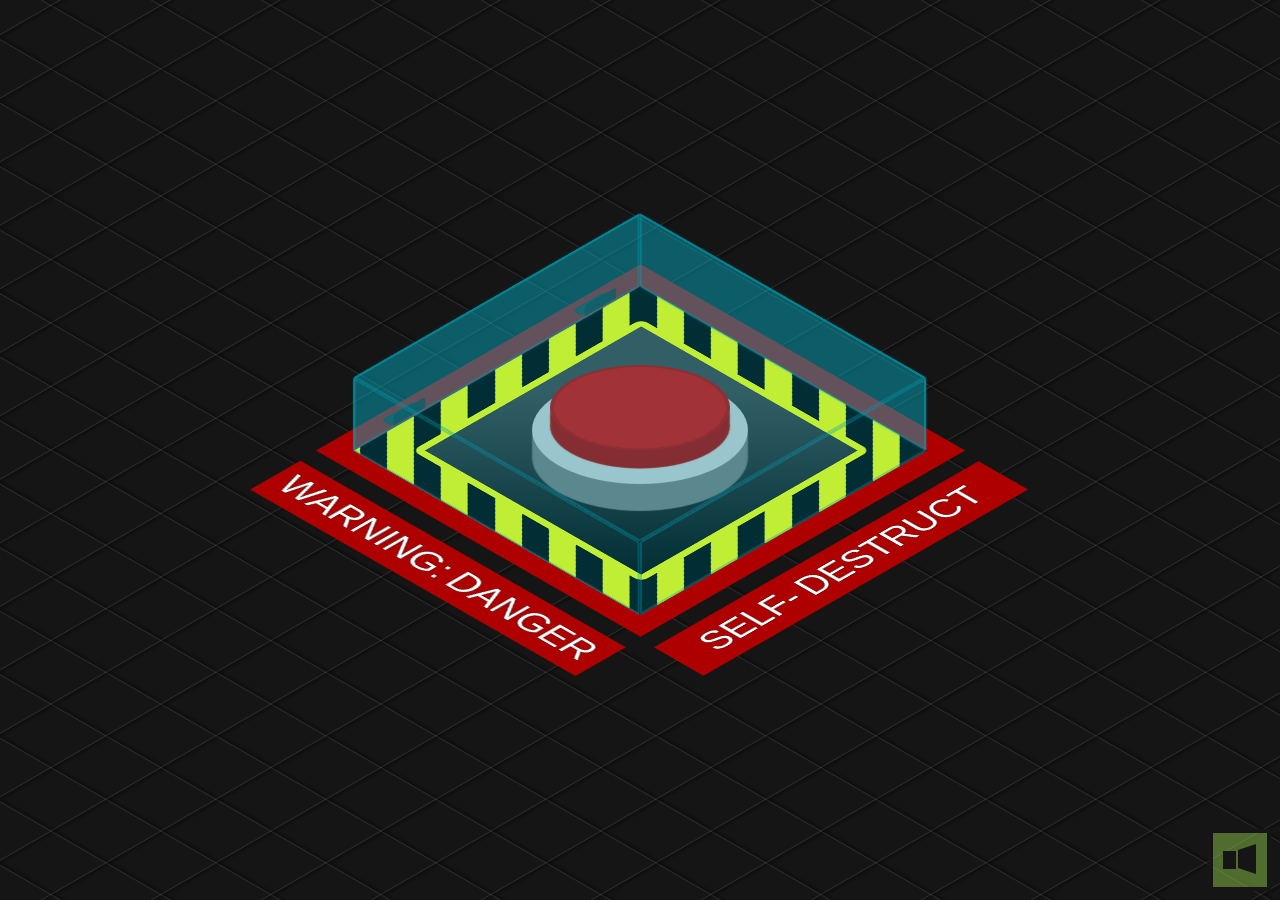
<file: index.html>
<!DOCTYPE html>
<html lang="vi">
<head>
    <meta charset="UTF-8">
    <meta http-equiv="X-UA-Compatible" content="IE=edge">
    <meta name="viewport" content="width=device-width, initial-scale=1.0">
    <title>Gửi đến ai đó</title>
    <link rel="stylesheet" href="main.css">
    <link rel="shortcut icon" href="./icon.jpg" type="image/x-icon">
</head>
<body>
    <div class="grid"></div>

    <div class="warning"></div>

    <div class="base">
        <button id="activate">
            <span></span>
        </button>
    </div>

    <div class="box opened" id="cover">
        <div></div>
        <div></div>
        <div></div>
        <div></div>
        <div></div>
        <div></div>
        <span></span><span></span>
    </div>

    <div class="hinges"></div>

    <div class="text">
        SELF-&thinsp;DESTRUCT
    </div>
    
    <div id="panel2">
        <div id="msg">CÂU TRẢ LỜI CỦA BẠN LÀ SAI</div>
        <span id="again">Vui lòng làm lại</span>
    </div>


    <div id="panel">
        <div id="msg">Trả lời ngay!</div>
        <div id="time">9</div>
        <span id="abort"><a href="index1.html">Có</a></span>
        <span id="no">Không</span>
        <span id="detonate">Hehee, con tró</span>
    </div>

    <div id="turn-off"></div>
    <div id="closing"></div>

    <div id="restart"><button id="reload"></button></div>

    <div id="mute"></div>

    <audio id="alarm">
        <source src="https://josetxu.com/demos/sounds/self-destruct-alarm-count.mp3" type="audio/mpeg">
    </audio>
    
    <script src="main.js"></script>

</body>
</html>
</file>
<file: main.css>
body {
	margin: 0;
	padding: 0;
	width: 100vw;
	height: 100vh;
	display: flex;
	justify-content: center;
	align-items: center;
	overflow: hidden;
	background-color: #151515;
}

.base {
	background: #cacaca;
	width: 20vmin;
	border-radius: 27vmin;
	box-shadow: 0 6vmin 0.15vmin 0vmin #777, 0 4vmin 0.15vmin 0vmin #777, 0 2vmin 0.15vmin 0vmin #777;
	padding: 0vmin 2vmin 2vmin 2vmin;
	z-index: 1;
	transform: rotateX(60deg) rotateZ(0deg);
	margin-top: -4.5vmin;
	height: 22vmin;
}

button#activate {
	background: #d60505;
	border: 0;
	width: 20vmin;
	height: 19vmin;
	border-radius: 100%;
	position: relative;
	cursor: pointer;
	outline: none;
	z-index: 2;
	box-shadow: 0 4vmin 0.15vmin 0vmin #af0000, 0 2vmin 0.15vmin 0vmin #af0000;
	top: -2.5vmin;
	border: 0.5vmin solid #af0000a1;
	transition: all 0.25s ease 0s;
}

button#activate:hover {
	box-shadow: 0 3vmin 0.15vmin 0vmin #af0000, 0 1vmin 0.15vmin 0vmin #af0000;
	top: -1.5vmin;
	transition: all 0.5s ease 0s;
}
button#activate:active, button#activate.pushed {
	box-shadow: 0 1vmin 0.15vmin 0vmin #af0000, 0 1vmin 0.15vmin 0vmin #af0000;
	top: 0.5vmin;
	transition: all 0.25s ease 0s;
}
button#activate.pushed {
	box-shadow: 0 0 20px 10px #ff3c3c, 0 0 100px 50px #ff2828;
	background: #ff0000;
	border-bottom: 3px solid #00000020;
}

.box {
	transform: rotateX(-35deg) rotateY(45deg) rotateZ(0deg) rotate3d(1, 0, 0, 90deg);
	transform-origin: center top;
	transform-style: preserve-3d;
	width: 45vmin;
	position: absolute;
	z-index: 5;
	margin-top: 27vmin;
	transition: transform 1s ease 0s;
	cursor: pointer;
	height: 45vmin;
	margin-left: -32vmin;
}

.box.opened {
  transform: rotateX(-35deg) rotateY(45deg) rotateZ(0deg) rotate3d(1, 0, 0, 180deg);
}

.box div {
	position: absolute;
	width: 45vmin;
	height: 45vmin;
	background: #00bcd47d;
	opacity: 0.5;
	border: 3px solid #00a4b9;
	border-radius: 3px;
	box-sizing: border-box;
	box-shadow: 0 0 3px 0 #00bcd48a;
}

.box > div:nth-child(1) {
	opacity: 0;
}
.box > div:nth-child(2) {
	transform: rotateX(90deg) translate3d(0px, 5vmin, 5vmin);
	height: 10vmin;
}
.box > div:nth-child(3) {
	transform: rotateX(0deg) translate3d(0, 0, 10vmin);
}
.box > div:nth-child(4) {
	transform: rotateX(270deg) translate3d(0px, -5vmin, 40vmin);
	height: 10vmin;
}
.box > div:nth-child(5) {
	transform: rotateY(90deg) translate3d(-5vmin, 0, 40vmin);
	width: 10vmin;
}
.box > div:nth-child(6) {
	transform: rotateY(-90deg) translate3d(5vmin, 0vmin, 5vmin);
	width: 10vmin;
}

.grid {
	background:repeating-linear-gradient(150deg, rgba(255,255,255,0) 0, rgba(255,255,255,0) 49px, rgb(255 255 255 / 10%) 50px ,rgb(0 0 0 / 30%) 51px , rgba(255,255,255,0) 55px ), repeating-linear-gradient(30deg, rgba(255,255,255,0) 0, rgba(255,255,255,0) 49px, rgb(255 255 255 / 10%) 50px ,rgb(0 0 0 / 30%) 51px , rgba(255,255,255,0) 55px );
	position: fixed;
	width: 200vw;
	height: 150vh;
}

.warning {
	position: absolute;
	z-index: 0;
	width: 45vmin;
	height: 45vmin;
	background: repeating-linear-gradient(-45deg, black, black 3vmin, yellow 3vmin, yellow 6vmin);
	transform: rotateX(-35deg) rotateY(45deg) rotateZ(0deg) rotate3d(1, 0, 0, 90deg);
	box-shadow: 0 0 0 3vmin #af0000;
}

.warning:before {
	content: "";
	width: 80%;
	height: 80%;
	background: linear-gradient(45deg, #000000 0%, #414141 74%);
	float: left;
	margin-top: 10%;
	margin-left: 10%;
	border: 1vmin solid yellow;
	border-radius: 1vmin;
	box-sizing: border-box;
}

.warning:after {
	content: "WARNING:\2009 DANGER";
	color: white;
	transform: rotate(90deg);
	float: left;
	background: #af0000;
	position: absolute;
	bottom: 18.5vmin;
	left: -35vmin;
	font-size: 5vmin;
	font-family: Arial, Helvetica, serif;
	width: 49vmin;
	text-align: center;
	padding: 1vmin;
	text-shadow: 0 0 1px #000, 0 0 1px #000, 0 0 1px #000;
}

.hinges {
  position: absolute;
	z-index: 3;
	transform: rotateX(-35deg) rotateY(45deg) rotateZ(0deg) rotate3d(1, 0, 0, 90deg);
}

.hinges:before, .hinges:after {
	content: "";
	background: #2b2b2b;
	width: 5vmin;
	height: 1.5vmin;
	position: absolute;
	margin-top: -24.5vmin;
	z-index: 5;
	border: 2px solid #00000010;
	border-radius: 5px 5px 0 0;
	box-sizing: border-box;
	margin-left: -16.25vmin;
}
.hinges:after {
  margin-left: 13.75vmin;
  margin-top: -24.5vmin;
}


.box > span:before, .box > span:after {
	content: "";
	width: 5vmin;
	height: 1.5vmin;
	background: #103e4480;
	position: absolute;
	margin-left: 6vmin;
	border-radius: 0 0 5px 5px;
}
.box > span:after  {
  margin-left: 36vmin;
}

.box > span {
  transform: rotateX(89deg) translate(0.3vmin, 0.3vmin);
  position: absolute;
}

.text {
	position: absolute;
	margin-top: 55vmin;
	color: white;
	font-family: Arial, Helvetica, serif;
	font-size: 5vmin;
	text-shadow: 0 0 1px #000, 0 0 1px #000, 0 0 1px #000;
	perspective-origin: left;
	background: #af0000;
	padding: 1vmin;
	transform: rotateX(-35deg) rotateY(45deg) rotateZ(0deg) rotate3d(1, 0, 0, 90deg) translate(33.5vmin, -2vmin);
	text-align: center;
	width: 49vmin;
	
}

div#panel:before {
	content: "Do you love KANE";
	top: 3vmin;
	position: relative;
	font-size: 8vmin;
	width: 100vw;
	left: 0;
	z-index: 6;
	text-shadow: 0 0 1px #fff, 0 0 3px #fff;
	border-bottom: 1vmin dotted #fff;
}

#panel {
	position: absolute;
	background: #ff0000d0;
	color: #ffffff;
	font-family: Arial, Helvetica, serif;
	width: 90vmin;
	box-sizing: border-box;
	font-size: 3.25vmin;
	padding: 1vmin 2vmin;
	height: 60vmin;
	box-shadow: 0 0 0 100vmin #ff000060, 0 0 0 5vmin #ff000060;
	z-index: 5;
	display: none;
	text-align: center;
	text-shadow: 0 0 1px #fff, 0 0 3px #fff, 0 0 5px #fff;
	animation: warning-ligth 1s 0s infinite;
}

#panel.show {
	display: block !important;
}

#panel2 {
    position: absolute;
	background: #ff0000d0;
	color: #ffffff;
	font-family: Arial, Helvetica, serif;
	width: 90vmin;
	box-sizing: border-box;
	font-size: 3.25vmin;
	padding: 1vmin 2vmin;
	height: 60vmin;
	box-shadow: 0 0 0 100vmin #ff000060, 0 0 0 5vmin #ff000060;
	z-index: 5;
	display: none;
	text-align: center;
	text-shadow: 0 0 1px #fff, 0 0 3px #fff, 0 0 5px #fff;
	animation: warning-ligth 1s 0s infinite;
}

#panel2.show {
    display: block !important;
}

div#panel2::before {
    content: "WARNING";
	top: 3vmin;
	position: relative;
	font-size: 10vmin;
	width: 100vw;
	left: 0;
}

#msg {
	margin-top: 5vmin;
	text-shadow: 0 0 2px #fff;
    font-size: 50px;
}

#time {
	font-size: 10vmin;
	background: #00000080;
	max-width: 35vmin;
	margin: 6vmin auto 5vmin !important;
	position: relative;
	border-radius: 0.25vmin;
	text-shadow: 0 0 3px #000, 0 0 2px #000, 0 0 3px #000, 0 0 4px #000, 0 0 5px #000;
	padding: 1vmin 0;
}

#time:before {
	content: "00:0";
}

#abort {
	background: #ffffffb8;
	color: #d30303;
	cursor: pointer;
	padding: 1vmin 2.75vmin;
	font-size: 6vmin;
	border-radius: 0.25vmin;
	font-weight: bold;
	animation: highlight 1s 0s infinite;
}

#abort:hover {
  background: #ffffff;
	box-shadow: 0 0 15px 5px #fff;
}

#no {
    background: #ffffffb8;
	color: #d30303;
	cursor: pointer;
	padding: 1vmin 2.75vmin;
	font-size: 6vmin;
	border-radius: 0.25vmin;
	font-weight: bold;
	animation: highlight 1s 0s infinite;
}

#no:hover {
    background: #ffffff;
	box-shadow: 0 0 15px 5px #fff;
}

#again {
    background: #ffffffb8;
	color: #d30303;
	cursor: pointer;
	padding: 1vmin 2.75vmin;
	font-size: 6vmin;
	border-radius: 0.25vmin;
	font-weight: bold;
	animation: highlight 1s 0s infinite;
    position: absolute;
    top: 70%;
    right: 22%;
}

#again:hover {
    background: #ffffff;
	box-shadow: 0 0 15px 5px #fff;
}


@keyframes highlight {
	50% { box-shadow: 0 0 15px 5px #fff;}
}

div#turn-off {
	position: fixed;
	background: #ffffff80;
	left: 0;
	width: 100vw;
	height: 0vh;
	z-index: 7;
}

div#turn-off:before, div#turn-off:after {
	content: "";
	position: fixed;
	left: 0;
	top: 0;
	height: 0vh;
	background: #000;
	width: 100vw;
	transition: height 0.5s ease 0s;
}
div#turn-off:after {
	top: inherit;
	bottom: 0;
}


div#turn-off.close {
	height: 100vh;
}

div#turn-off.close:before, div#turn-off.close:after {
	transition: height 0.1s ease 0.1s;
	height: 49.75vh;
}




#time.crono {
	background: #ffffffba;
	transition: background 0.5s ease 0s;
	color: #ff0000;
	text-shadow: 0 0 1px #ffffff, 0 0 2px #ffffff, 0 0 2px #ffffff;
}
#detonate {
	display: none;
	color: #fff;
	z-index: 5;
	font-size: 8vmin;
	font-family: Arial, Helvetica, serif;
	text-shadow: 0 0 1px #fff, 0 0 2px #fff, 0 0 3px #fff;
}	
#detonate.show {
	display: block;
	animation: blink 0.25s 0s infinite;
}	

#abort.hide {
	display: none;
}

#no.hide {
    display: none;
}

#again.hide {
    display: none;
}


@keyframes blink {
	50% { opacity: 0;}
}

#closing {
	width: 100vw;
	height: 100vh;
	left: 0;
	position: absolute;
}

div#closing:before, div#closing:after {
	content: "";
	width: 50vw;
	height: 1.5vh;
	left: -50vw;
	top: 49vh;
	position: absolute;
	background: #000000;
	z-index: 7;
	transition: left 0.2s ease 0s;
}

div#closing:after {
	right: -50vw;
	transition: right 0.2s ease 0s;
	left: initial;
}


div#closing.close:before {
	left: 0;
	transition: left 0.2s ease 0.2s;
}


div#closing.close:after {
	right: 0;
	transition: right 0.2s ease 0.2s;
}


#restart {
	position: absolute;
	z-index: 8;
	display: none;
}
#reload {
	position: absolute;
	z-index: 8;
	width: 10vmin;
	height: 10vmin;
	border-radius: 100%;
	border: 0;
	margin-top: -5vmin;
	margin-left: -2.5vmin;
	opacity: 0;
	cursor: pointer;
	transform: rotate(0deg);
	transition: transform 0.5s ease 0s;
	outline: none;
}
#reload:hover {
	background: #ef0000;
	transform: rotate(360deg);
	transition: transform 0.5s ease 0s;
}
#restart.show { 
	display: block; 
}

#restart.show #reload {  
	animation: refresh 3.5s 0s 1; 
	opacity:1;
}


@keyframes refresh {
		0% { opacity: 0; }
	 50% { opacity: 0; }
	100% { opacity: 1; }
}


button#reload:before {
	content: "";
	width: 6vmin;
	height: 6vmin;
	position: absolute;
	left: 2vmin;
	top: 2vmin;
	border-radius: 100%;
	border: 1vmin solid #000;
	box-sizing: border-box;
	border-bottom-color: transparent;
}

button#reload:after {
	content: "";
	border: 1.25vmin solid transparent;
	border-top: 2vmin solid black;
	position: absolute;
	transform: rotate(40deg) translate(0.5vmin, 1.25vmin);
}


@keyframes warning-ligth {
	 0% { box-shadow: 0 0 0 100vmin #ff000060, 0 0 0 5vmin #ff000060; }
	50% { box-shadow: 0 0 0 100vmin #ff000020, 0 0 0 5vmin #ff000020; }
}

#mute {
    position: absolute;
    bottom: 1vmin;
    right: 1vmin;
    background: #8bc34a80;
    width: 6vmin;
    height: 6vmin;
    cursor: pointer;
    border: 0.5vmin solid #151515;
}
#mute.muted {
    background: #ff000080;
}

#mute:before {
    content: "";
    border: 0.75vmin solid transparent;
    height: 2vmin;
    border-right: 2vmin solid #151515;
    position: absolute;
    border-left-width: 0;
    top: 1.25vmin;
    right: 1.25vmin;
}
#mute:after {
    content: "";
    border: 0vmin solid transparent;
    height: 2vmin;
    border-right: 1.5vmin solid #151515;
    position: absolute;
    top: 2vmin;
    right: 3.5vmin;
}


#abort a {
    text-decoration: none;
    color: #d30303;
}
</file>
